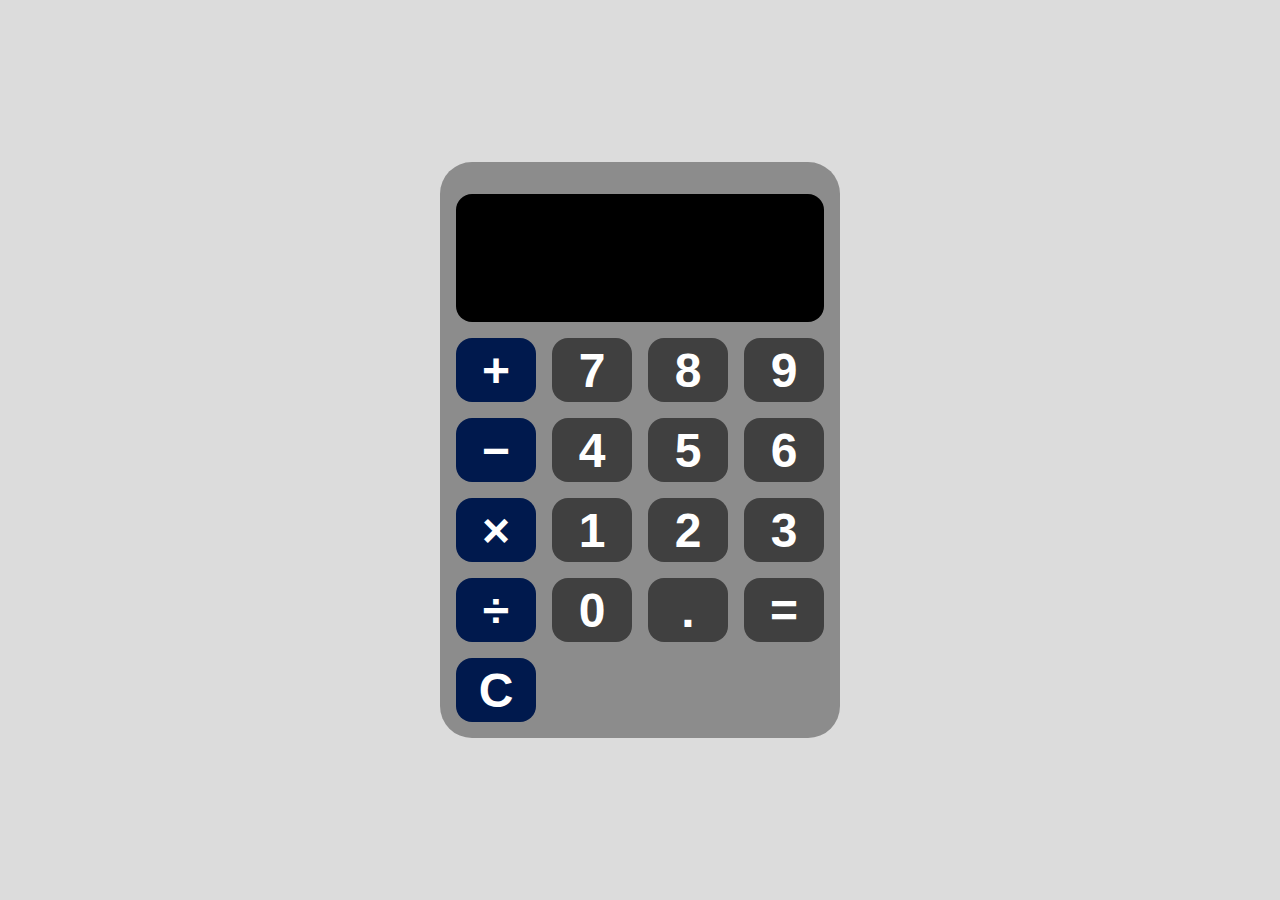
<file: Calculi/index.html>
<!DOCTYPE html>
<html lang="en">
<head>
    <meta charset="UTF-8">
    <meta name="viewport" content="width=device-width, initial-scale=1.0">
    <title>Calculator</title>
    <link rel="stylesheet" href="style.css">
</head>
<body>
    <title>Calculator</title>
    <div id="calculator">
        <input id="display" readonly>
        <div id="keys">
            <button onclick="appendToDisplay('+')" class="operator-btn">&plus;</button>
            <button onclick="appendToDisplay('7')">7</button>
            <button onclick="appendToDisplay('8')">8</button>
            <button onclick="appendToDisplay('9')">9</button>
            <button onclick="appendToDisplay('-')" class="operator-btn">&minus;</button>
            <button onclick="appendToDisplay('4')">4</button>
            <button onclick="appendToDisplay('5')">5</button>
            <button onclick="appendToDisplay('6')">6</button>
            <button onclick="appendToDisplay('*')" class="operator-btn">&times;</button>
            <button onclick="appendToDisplay('1')">1</button>
            <button onclick="appendToDisplay('2')">2</button>
            <button onclick="appendToDisplay('3')">3</button>
            <button onclick="appendToDisplay('/')" class="operator-btn">&divide;</button>
            <button onclick="appendToDisplay('0')">0</button>
            <button onclick="appendToDisplay('.')">.</button>
            <button onclick="calculate()">&equals;</button>
            <button onclick="clearDisplay()" class="operator-btn">C</button>
        </div>
    </div>
    <script type="text/javascript" src="script.js"></script>
</body>
</html>
</file>
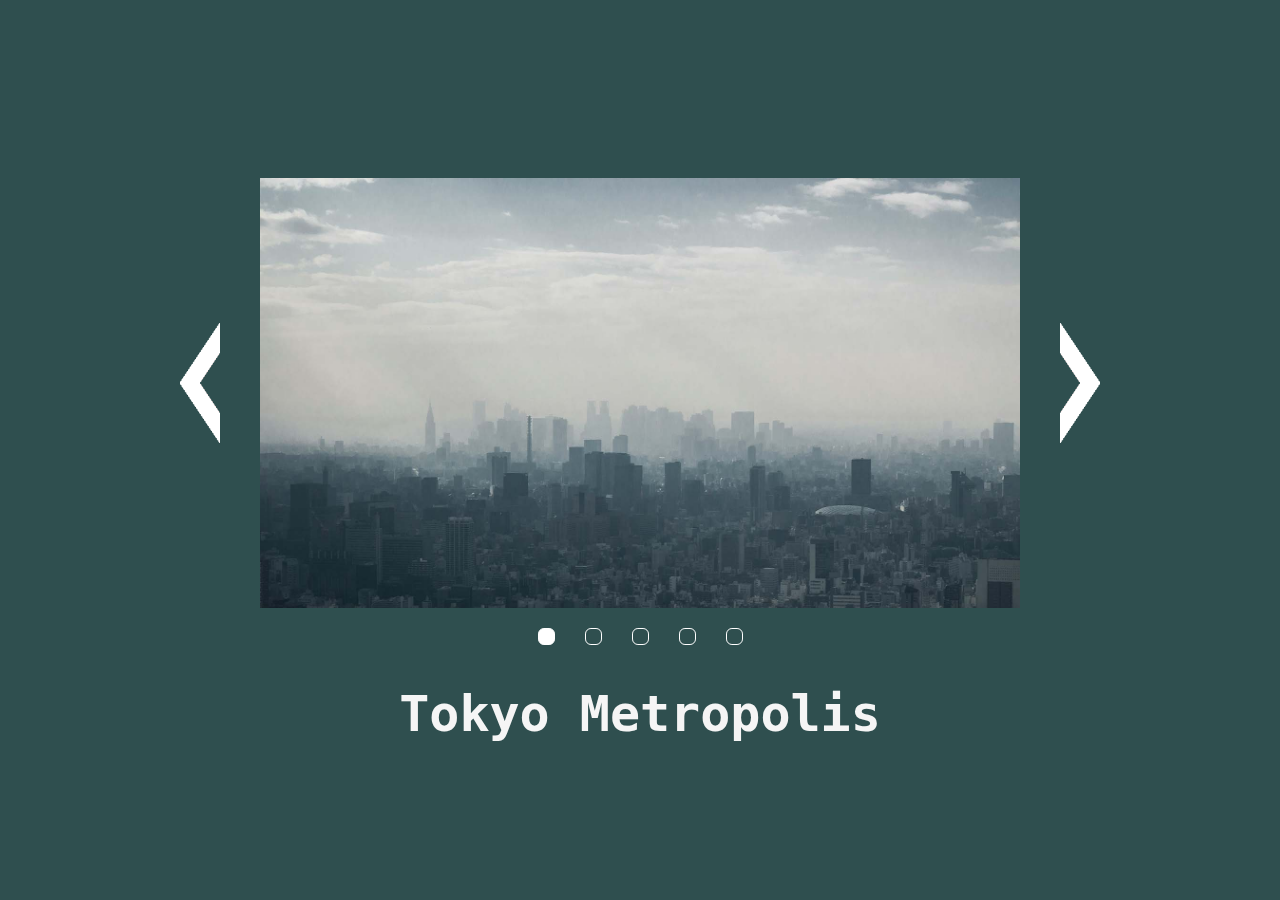
<file: Slidshow/index.html>
<html lang="en">
<head>
    <meta charset="UTF-8">
    <meta name="viewport" content="width=device-width, initial-scale=1.0">
    <link rel="stylesheet" href="style.css">
    <title>Slider</title>
</head>
<body>
    <div class="container">
        <div class="top">
            <img src="assets/arrow-left.png" class="arrow" id="left" alt="arrow-left">
            <div class="frame">
                <div id="slider">
                    <img src="assets/1.jpg" class="image" alt="Credit: Ramon Kagie" name="aerial photography of buildings"></img>
                    <img src="assets/2.jpg" class="image" alt="Credit: M.S. Meeuwesen" name="red and white train on rail near city buildings during daytime"></img>
                    <img src="assets/3.jpg" class="image" alt="Credit: Andre Benz" name="aerial photography of city skyline during night time"></img>
                    <img src="assets/4.jpg" class="image" alt="Credit: Rafael Hoyos Weht" name="white and black building near body of water during daytime"></img>
                    <img src="assets/5.jpg" class="image" alt="Credit: Shai Pal" name="buildings near canal during nighttime"></img>
                </div>
            </div>
            <img src="assets/arrow-right.png" class="arrow" id="right" alt="arrow-right">
        </div>
        <div class="bottom">
            <div class="button"></div>
            <div class="button"></div>
            <div class="button"></div>
            <div class="button"></div>
            <div class="button"></div>
        </div>
        <h1>Tokyo Metropolis</h1>
    </div>
    <script src="script.js"></script>
</body>
</html>
</file>
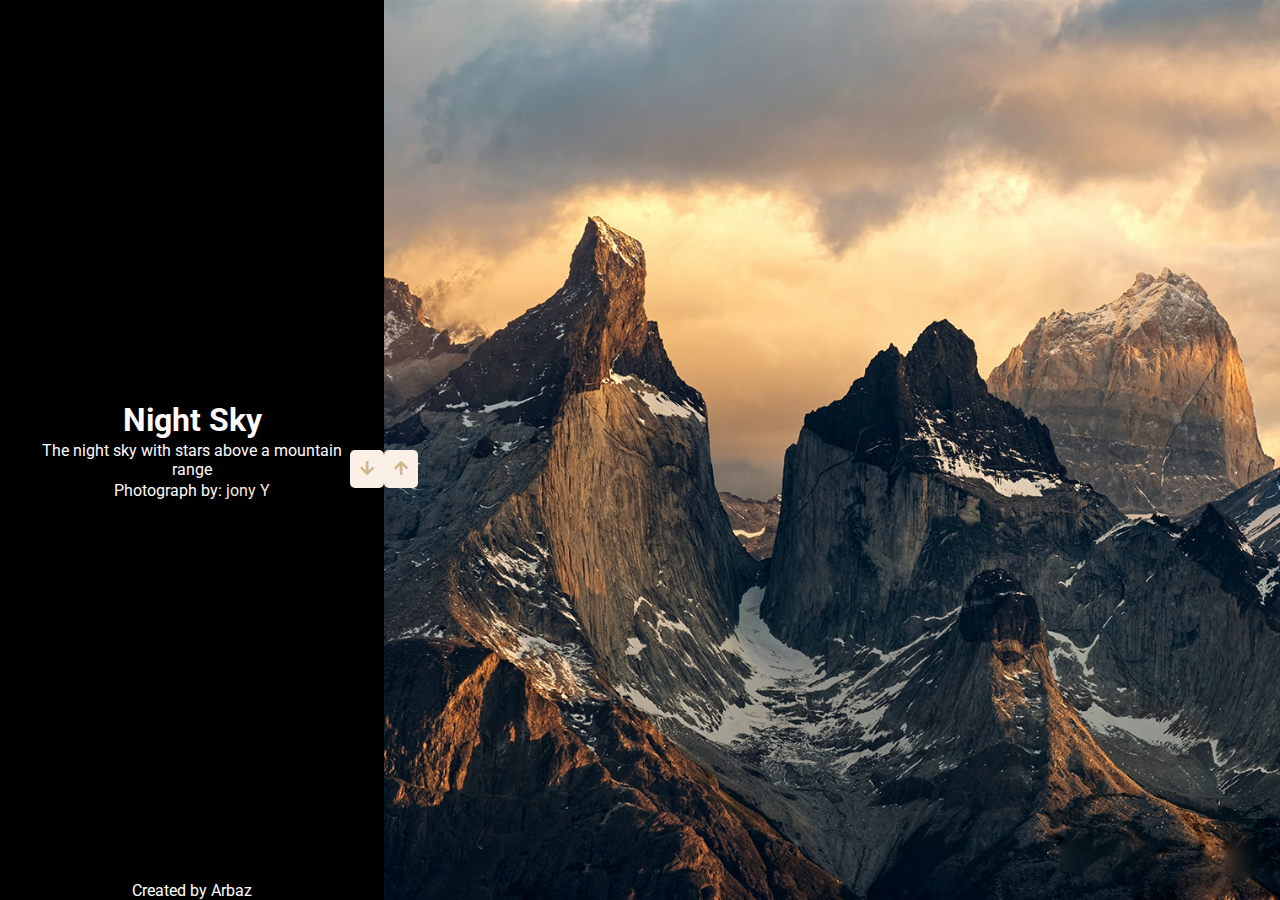
<file: VertiSlide/index.html>
<!DOCTYPE html>
<html lang="en">
<head><meta name="viewport" content="width=device-width, scale=1.0">
<link rel="stylesheet" href="https://cdnjs.cloudflare.com/ajax/libs/font-awesome/5.15.1/css/all.min.css">
<link rel="stylesheet" href="style.css">
<title>Vertical Slide</title>
</head>
<body>
    <div class="slider-container">
        <div class="left-slide">
            <div id="l1">
                <h1>Night Sky</h1>
                <p>The night sky with stars above a mountain range</p>
                <p>Photograph by: <a href="https://unsplash.com/photos/the-night-sky-with-stars-above-a-mountain-range-msjjpXdEjIc">jony Y</a></p>
            </div>
            <div id="l2">
                <h1>Mountain</h1>
                <p>A body of water overlooking mountain range</p>
                <p>Photograph by: <a href="https://unsplash.com/photos/landscape-photography-of-body-of-water-overlooking-mountain-range-ZqLeQDjY6fY">Tom Gainor</a></p>
            </div>
            <div id="l3">
                <h1>Lake</h1>
                <p>A lake surrounded by rocks and trees under a cloudy sky</p>
                <p>Photograph by: <a href="https://unsplash.com/photos/a-lake-surrounded-by-rocks-and-trees-under-a-cloudy-sky-HUNxOM4VN0k">Pascal Debrunner</a></p>
            </div>
            <div id="l4">
                <h1>Half Moon</h1>
                <p>A half moon is seen in the dark sky</p>
                <p>Photograph by: <a href="https://unsplash.com/photos/a-half-moon-is-seen-in-the-dark-sky-E-HxVwMOvXM">iuliu illes</a></p>
            </div>
            <div id="l5">
                <h1>Mountain</h1>
                <p>A mountain range covered in snow under a cloudy sky</p>
                <p>Photograph by: <a href="https://unsplash.com/photos/a-mountain-range-covered-in-snow-under-a-cloudy-sky-OXEWORutCfU">Colin Watts</a></p>
            </div>
        </div>
        <div class="right-slide">
            <div id="r1"></div>
            <div id="r2"></div>
            <div id="r3"></div>
            <div id="r4"></div>
            <div id="r5"></div>
        </div>
        <div class="action-buttons">
            <button class="down-button">
                <i class="fas fa-arrow-down"></i>
            </button>
            <button class="up-button">
                <i class="fas fa-arrow-up"></i>
            </button>
        </div>
    </div>
    <p id="owner">Created by Arbaz</p>
    <script src="script.js"></script>
</body>
</html>
</file>
<file: Calculi/style.css>
body {
    margin: 0;
    display: flex;
    justify-content: center;
    align-items: center;
    background-color: Gainsboro;
    height: 100vh;
}
#keys {
    display: grid;
    grid-template-columns: repeat(4,0fr);
    gap: 1rem;
}
#calculator {
    font-family: Arial, Helvetica, sans-serif;
    background-color: hsl(0, 0%, 55%);
    border-radius: 2rem;
    max-width: 600px;
    overflow: hidden;
    padding: 1rem;
}
#display {
    width: 20rem;
    height: 5rem;;
    padding: 1.5rem 1.5rem;
    margin: 1rem 0;
    font-size: 2rem;
    border-radius: 1rem;
    border: none;
    outline: none;
    text-align: right;
    color: white;
    background-color: black;
}
button {
    width: 5rem;
    height: 4rem;
    border-radius: 1rem ;
    border: none;
    background-color: hsl(0, 0%, 25%);
    color: white;
    font-size: 3rem;
    font-weight: bold;
    cursor: pointer;
}
button:hover {
    background-color: hsl(0,0%,35%);
}
button:active {
    background-color: hsl(0,0%,45%);
}
.operator-btn {
    background-color: hsl(220, 100%, 15%);
}
.operator-btn:hover {
    background-color: hsl(220,100%,25%);
}
.operator-btn:active {
    background-color: hsl(220,100%,35%);
}
</file>
<file: Slidshow/style.css>
@media screen and (max-width:430px) {
    .frame {
        width: 320px;
        height: 180px;
    }
    .arrow {
        padding: 30px 0;
    }
    .image {
        width: 320px;
        padding: 12px;
    }
}
@media screen and (width>430px){
    .frame {
        width: 800px;
        height: 450px;
    }
    .arrow {
        padding: 165px 0;
    }
    .image {
        width: 760px;
        padding: 20px;
    }
}
* {
    font-family: monospace, sans-serif;
    margin: 0;
}
body {
    background-color: darkslategrey;
    width: 100%;
    align-content: center;
    justify-content: center;
}
.container {
    display: flex;
    flex-direction: column;
    align-items: center;
    justify-content: center;
    gap: 20px;
}
.top {
    display: flex;
    justify-items: center;
    align-content: center;
    cursor: pointer;
}
.arrow {
    height: 120px;
    width: 80px;
    cursor: pointer;
}
.frame {
    overflow: hidden;
}
.bottom {
    display: flex;
    gap: 30px;
}
.button {
    width: 15px;
    height: 15px;
    border-radius: 35%;
    border: 1px solid white;
    cursor: pointer;
}
#slider {
    display: flex;
    transition: all 1s ease;
}
h1 {
    text-align: center;
    width: 100%;
    font-size: 50px;
    height: fit-content;
    padding-top: 20px;
    color: whitesmoke;
}
</file>
<file: VertiSlide/style.css>
@import url('https://fonts.googleapis.com/css2?family=Roboto:wght@300;600&display=swap');
* {
    margin: 0;
    padding: 0;
    scroll-behavior: smooth;
}
@media screen and (max-width: 430px) {
    body {
        width: 100vw;
    }
    .left-slide {
        width: 500%;
        height: 30%;
        display: flex;
        bottom: 0;
    }
    .right-slide {
        width: 500%;
        height: 70%;
        display: flex;
    }
    .right-slide>div {
        background-position: bottom;
    }
    .slider-container .action-buttons button {
        left: calc(50% - 42px);
        top: 70%;
    }
    .slider-container .action-buttons .down-button {
        transform: translateX(100%) rotate(-90deg);
    }
    .slider-container .action-buttons .up-button {
        transform: rotate(-90deg);
    }
    #owner {
        width: 100%;
    }
}
@media screen and (width > 430px) {
    body {
        height: 100vh;
    }
    .left-slide {
        height: 100%;
        width: 30%;
        left: 0;
        top: 0;
    }
    .right-slide {
        width: 70%;
        height: 100%;
        top: 0;
        right: 0;
    }
    .right-slide>div {
        background-position: center;
    }
    .slider-container .action-buttons button {
        left: 30%;
        top: 50%;
    }
    .slider-container .action-buttons .down-button {
        transform: translateX(-100%);
    }
    .slider-container .action-buttons .up-button {
        transform: translateX(0%);
    }
    #owner {
        width: 30%
    }
}
body {
    font-family: 'Roboto', 'sans serif';
}
#l1 {
    background-color: black;
}
#l2 {
    background-color: palevioletred;
}
#l3 {
    background-color: steelblue;
}
#l4 {
    background-color: black;
}
#l5 {
    background-color: peru;
}
#r1 {
    background-image: url(assets/1.jpg);
}
#r2 {
    background-image: url(assets/2.jpg);
}
#r3 {
    background-image: url(assets/3.jpg);
}
#r4 {
    background-image: url(assets/4.jpg);
}
#r5 {
    background-image: url(assets/5.jpg);
}
.slider-container {
    position: relative;
    overflow: hidden;
    width: 100vw;
    height: 100vh;
}
.left-slide {
    position: absolute;
    transition: transform 0.5s ease-in-out;
}
.left-slide>div {
    height: 100%;
    width: 100%;
    display: flex;
    flex-direction: column;
    align-items: center;
    justify-content: center;
    color: snow;
}
.right-slide {
    position: absolute;
    transition: transform 0.5s ease-in-out;
}
.right-slide>div {
    height: 100%;
    width: 100%;
    flex-direction: column;
    background-repeat: no-repeat;
    background-size: cover;
}
.left-slide>h1,
p {
    text-align: center;
}
.slider-container .action-buttons button {
    position: absolute;
    z-index: 1;
    border-radius: 5px;
}
button {
    background-color: linen;
    border: none;
    color: tan;
    cursor: pointer;
    font-size: 16px;
    padding: 10px;
}
button:hover {
    background-color: wheat;
    color: lightyellow;
}
p > a {
    text-decoration: none;
    color: antiquewhite;
}
p > a:hover {
    text-decoration: none;
    color: white;
}
.left-slide > h1, div > p {
    padding: 2px 35px 0px 35px;
}
#owner {
    position: absolute;
    padding: 0;
    bottom: 0;
    text-align: center;
    color: white;
}
</file>
